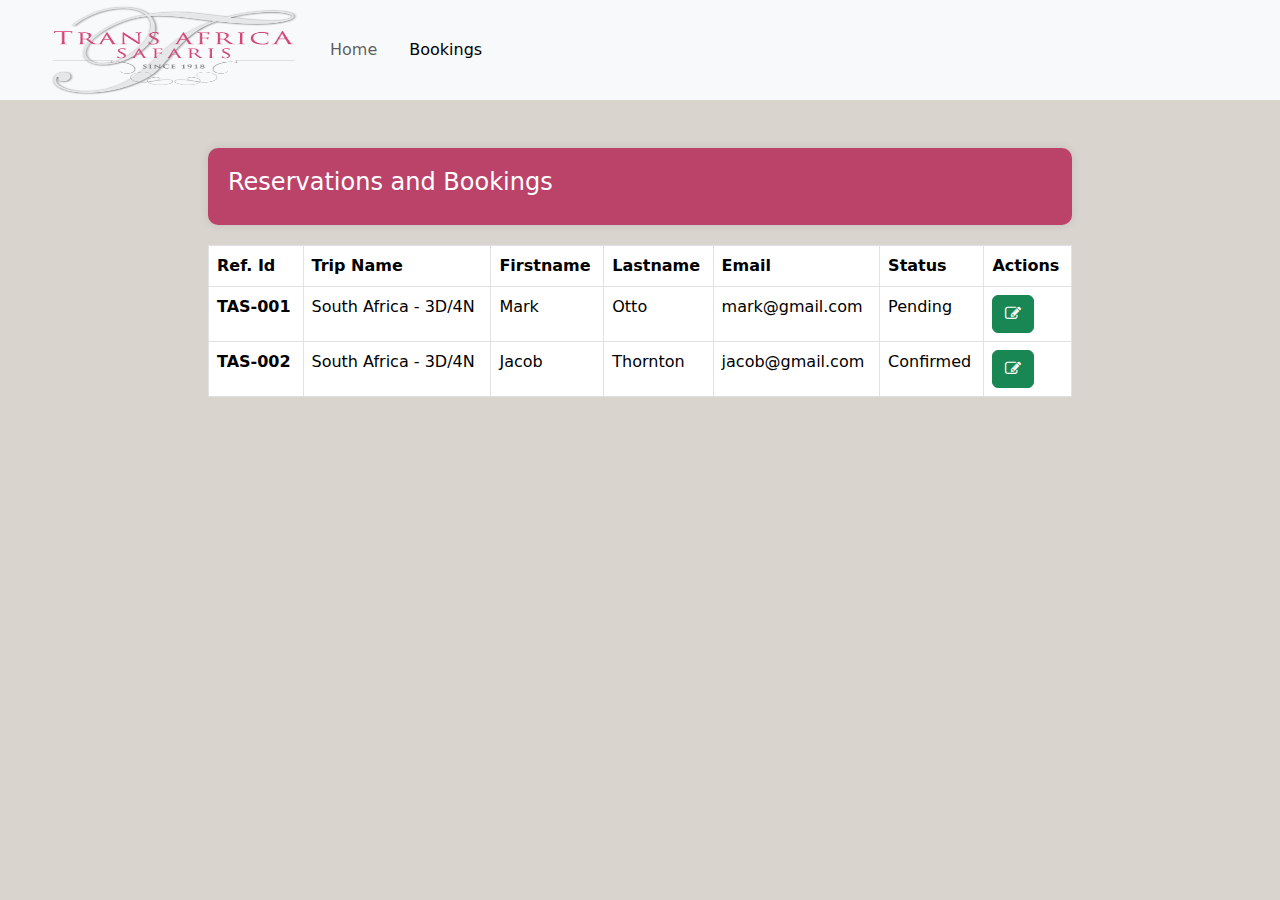
<file: bookings.html>
<!DOCTYPE html>
<html lang="en">
<head>
    <meta charset="UTF-8">
    <meta name="viewport" content="width=device-width, initial-scale=1.0">
    <title>Tour Plan</title>
    <link rel="stylesheet" href="home.css">
    <link href="https://cdn.jsdelivr.net/npm/bootstrap@5.3.0/dist/css/bootstrap.min.css" rel="stylesheet">
    <link rel="stylesheet" href="https://cdnjs.cloudflare.com/ajax/libs/font-awesome/4.7.0/css/font-awesome.min.css">
    <style>
        body{
            background-color: #DAD4CF;
        }
    </style>
    <script src="index.js"></script>
</head>
<body>
    <div class="home-page d-flex flex-column cream">
        <div class="header-container  top-0 w-100">
            <div class="header w-100">
                <nav class="navbar navbar-expand-lg navbar-light bg-light px-5 w-100">
                    <div class="d-flex w-100 justify-content-end">
                        <!-- Logo -->
                        <a class="navbar-brand" href="index.html">
                            <img src="Images/transafrica-logo.png" alt="Logo" height="40">
                        </a>
            
                        <button class="navbar-toggler" type="button" data-bs-toggle="collapse" data-bs-target="#navbarNav">
                            <span class="navbar-toggler-icon"></span>
                        </button>
            
                        <div class="collapse navbar-collapse justify-content-between" id="navbarNav">
                            <ul class="navbar-nav">
                                <li class="nav-item">
                                    <a class="nav-link" href="Admin.html">Home</a>
                                </li>
                                <!-- <li class="nav-item">
                                    <a class="nav-link" href="tourplan.html">Destinations</a>
                                </li>
                                <li class="nav-item">
                                    <a class="nav-link" href="#">Contact Us</a>
                                </li> -->
                                <li class="nav-item">
                                    <a class="nav-link active" href="bookings.html">Bookings</a>
                                </li>
                                
                            </ul>
                        </div>
                    </div>
                </nav>
            </div>
        </div>
        <div class="pack-details p-5 mx-auto w-75">
            <div class="itinerary-card w-100 modal-bg">
                <h4 class="">Reservations and Bookings</h4>
            </div>
    <table class="table table-bordered">
        <thead>
          <tr>
            <th scope="col">Ref. Id</th>
            <th scope="col">Trip Name</th>
            <th scope="col">Firstname</th>
            <th scope="col">Lastname</th>
            <th scope="col">Email</th>
            <th scope="col">Status</th>
            <th scope="col">Actions</th>
          </tr>
        </thead>
        <tbody>
          <tr>
            <th scope="row">TAS-001</th>
            <td>South Africa - 3D/4N</td>
            <td>Mark</td>
            <td>Otto</td>
            <td>mark@gmail.com</td>
            <td>Pending</td>
            <td>
                <button type="button" data-bs-toggle="modal" data-bs-target="#exampleModalCenter" class="btn btn-success"><i class="fa fa-edit"></i></button>
            </td>
          </tr>
          <tr>
            <th scope="row">TAS-002</th>
            <td>South Africa - 3D/4N</td>
            <td>Jacob</td>
            <td>Thornton</td>
            <td>jacob@gmail.com</td>
            <td>Confirmed</td>
            <td>
                <button type="button" data-bs-toggle="modal" data-bs-target="#exampleModalCenter" class="btn btn-success"><i class="fa fa-edit"></i></button>
              </td>
          </tr>
        </tbody>
    </table>
    </div>
    </div>
    <div class="modal fade bd-example-modal-lg" id="exampleModalCenter" tabindex="-1" aria-labelledby="exampleModalCenterTitle" aria-hidden="true">
        <div class="modal-dialog modal-dialog-centered modal-lg" role="document">
            <div class="modal-content booking-details">
                <div class="modal-header modal-bg">
                    <h5 class="modal-title" id="exampleModalLongTitle">Reservation Details</h5>
                    <button type="button" class="btn-close" data-bs-dismiss="modal" aria-label="Close"></button>
                </div>
                <div class="modal-body">
                    <div class="modal-body">
                        <div class="d-flex justify-content-between">
                            <div>
                                <h4 class="">South Africa - 3D/4N Trip </h4>
                            </div>
                            <div class="d-flex justify-content-end">
                                <button type="button" class="btn btn-success mx-2"><a href="Images/CostSheet.pdf"><i style="color:white" class="fa fa-dollar"></i></a></button>
                                <button type="submit" class="btn btn-primary day-title mx-2" data-bs-toggle="modal" data-bs-target="#quote" onclick="validateForm()">Send Quote</button>
                                <button type="submit" class="btn btn-primary day-title mx-2" data-bs-toggle="modal" data-bs-target="#confirm" onclick="validateForm()">Confirm and Send Email</button>
                            </div>
                        </div>

                        <div class="mt-3 tabs">
                            <ul class="nav nav-tabs" id="tripTabs" role="tablist">
                                <li class="nav-item" role="presentation">
                                    <button class="nav-link theme-text-color active" id="tourist-tab" data-bs-toggle="tab" data-bs-target="#tourist" type="button" role="tab" aria-controls="tourist" aria-selected="true">
                                        Tourist Details
                                    </button>
                                </li>
                                <li class="nav-item" role="presentation">
                                    <button class="nav-link  theme-text-color" id="itinerary-tab" data-bs-toggle="tab" data-bs-target="#itinerary" type="button" role="tab" aria-controls="itinerary" aria-selected="false">
                                        Itinerary Details
                                    </button>
                                </li>
                                <li class="nav-item" role="presentation">
                                    <button class="nav-link  theme-text-color" id="payment-tab" data-bs-toggle="tab" data-bs-target="#payment" type="button" role="tab" aria-controls="payment" aria-selected="false">
                                        Payment Details
                                    </button>
                                </li>
                            </ul>
                        </div>
                        <div class="d-flex flex-column justify-content-between">
                            <div class="tab-content mt-3" id="tripTabContent">
                                <div class="tab-pane fade show active" id="tourist" role="tabpanel" aria-labelledby="tourist-tab">
                                    <form action="">
                                        <div class="d-flex mt-3">
                                            <div class="form-group">
                                                <label for="firstName">First Name</label>
                                                <input type="text" class="form-control" id="firstName" placeholder="Mark" required>
                                            </div>
                                            <div class="form-group">
                                                <label for="lastName">Last Name</label>
                                                <input type="text" class="form-control" id="lastName" placeholder="Otto" required>
                                            </div>
                                        </div>
                                
                                        <div class="d-flex mt-3">
                                            <div class="form-group">
                                                <label for="email">Email</label>
                                                <input type="text" class="form-control" id="email" placeholder="mark@gmail.com" required>
                                            </div>
                                            <div class="form-group">
                                                <label for="phone">Phone Number</label>
                                                <input type="number" class="form-control" id="phone" placeholder="+1-937-000-0001" required>
                                            </div>
                                        </div>
                                
                                        <div class="d-flex mt-3">
                                            <div class="form-group">
                                                <label for="country">Country</label>
                                                <input type="text" class="form-control" id="country" placeholder="USA" required>
                                            </div>
                                            <div class="form-group">
                                                <label for="pickup">Pickup Location</label>
                                                <input type="text" class="form-control" id="pickup" placeholder="SA Airport" required>
                                            </div>
                                        </div>
                                
                                        <div class="d-flex mt-3">
                                            <div class="form-group">
                                                <label for="adults">Number of Adults</label>
                                                <input type="number" class="form-control" id="adults" placeholder="2" required>
                                            </div>
                                            <div class="form-group">
                                                <label for="children">Number of Children</label>
                                                <input type="number" class="form-control" id="children" placeholder="2" required>
                                            </div>
                                        </div>
            
                                        <div class="d-flex mt-3">
                                            <div class="form-group">
                                                <label for="startDt">Check-In/Start Date</label>
                                                <input type="date" class="form-control" id="adults" placeholder="2" required>
                                            </div>
                                            <div class="form-group">
                                                <label for="endDt">Check-Out/End Date</label>
                                                <input type="date" class="form-control" id="children" placeholder="2" required>
                                            </div>
                                        </div>
                                
                                        <div class="d-flex mt-3">
                                            <div class="form-group">
                                                <label>Accommodation Preferences</label>
                                                <div class="form-check">
                                                    <input class="form-check-input" type="radio" name="accommodation" id="hotel" required>
                                                    <label class="form-check-label" for="hotel" selected>Hotel</label>
                                                </div>
                                                <div class="form-check">
                                                    <input class="form-check-input" type="radio" name="accommodation" id="resort" >
                                                    <label class="form-check-label" for="resort">Resort</label>
                                                </div>
                                            </div>
                                
                                            <div class="form-group">
                                                <label>Travelling Preferences - Flight</label>
                                                <div class="form-check">
                                                    <input class="form-check-input" type="radio" name="flightClass" id="business" required >
                                                    <label class="form-check-label" for="business">Business</label>
                                                </div>
                                                <div class="form-check">
                                                    <input class="form-check-input" type="radio" name="flightClass" id="firstClass">
                                                    <label class="form-check-label" for="firstClass">First Class</label>
                                                </div>
                                                <div class="form-check">
                                                    <input class="form-check-input" type="radio" name="flightClass" id="premiumEconomy">
                                                    <label class="form-check-label" for="premiumEconomy">Premium Economy</label>
                                                </div>
                                                <div class="form-check">
                                                    <input class="form-check-input" type="radio" name="flightClass" id="economy">
                                                    <label class="form-check-label" for="economy">Economy</label>
                                                </div>
                                            </div>
                                        </div>
                                    </form>
    
                                </div>
                                <div class="tab-pane fade itienary-info" id="itinerary" role="tabpanel" aria-labelledby="itinerary-tab">
                                    <p class="text-center">
                                       <b> South Africa</b>
                                    <p>
                                    <div>
                                        <p>
                                            <b>
                                               Day 1:
                                            </b>
                                            Arrival & City Exploration
                                        </p>
                                        <ul>
                                            <li>
                                                Luxury sanctuary for business & leisure
                                            </li>
                                            <li>
                                                Tranquil yet near Sandton hub
                                            </li>
                                            <li>
                                                World-class hospitality, royal-worthy stay
                                            </li>
                                        </ul>
                                    </div>
                                    <div>
                                        <p>
                                            <b>
                                               Day 2:
                                            </b>
                                            Adventure & Outdoor Activities
                                        </p>
                                        <ul>
                                            <li>
                                                Luxury lodge in Zambezi National Park
                                            </li>
                                            <li>
                                                Stunning views of Victoria Falls
                                            </li>
                                            <li>
                                                Wildlife, fine dining, and adventure
                                            </li>
                                        </ul>

                                    </div>
                                    <div>
                                        <p>
                                            <b>
                                               Day 3:
                                            </b>
                                            Relaxation & Departure
                                        </p>
                                        <ul>
                                            <li>
                                                Luxury stay near Hout Bay
                                            </li>
                                            <li>
                                                Secluded beach and ocean views
                                            </li>
                                            <li>
                                                Rich biodiversity in National Park
                                            </li>
                                        </ul>
                                    </div>
                                </div>
                                <div class="tab-pane fade" id="payment" role="tabpanel" aria-labelledby="payment-tab">
                                    <div>
                                        <h5>Payment Breakdown</h5>
            <table class="table table-bordered">
                <thead>
                    <tr class="text-center">
                        <th colspan="3">Total price for all itineraries</th>
                    </tr>
                </thead>
                <tbody>
                   <tr>
                        <th rowspan="2" class="text-center">
                            TAS Cost:
                        </th>
                        <td>
                            USD  
                        </td>
                        <td>
                            271.00 
                        </td>
                   </tr>
                   <tr>
                        <td>
                            ZAR 
                        </td>   
                        <td>
                            41,030.65 
                        </td>
                       
                   </tr>
                   <tr>
                    <th rowspan="2" class="text-center" >
                        Agent Cost: 
                    </th>
                    <td>
                        USD  
                    </td>
                    <td>
                        311.68  
                    </td>
               </tr>
               <tr>
                <td rowspan="2" >
                    ZAR
                </td>
                <td>
                    58,961.71
                </td>
           </tr>
                </tbody>
            </table>
            <table class="table table-bordered">
                <thead>
                    <tr class="text-center">
                        <th colspan="3">Total price for all itineraries excluding flights</th>
                    </tr>
                </thead>
                <tbody>
                   <tr>
                        <th rowspan="2" class="text-center">
                            TAS Cost:
                        </th>
                        <td>
                            USD  
                        </td>
                        <td>
                            271.00
                        </td>
                   </tr>
                   <tr>
                        <td>
                            ZAR 
                        </td>   
                        <td>
                            40,176.65
                        </td>
                       
                   </tr>
                   <tr>
                    <th rowspan="2" class="text-center">
                        Agent Cost: 
                    </th>
                    <td>
                        USD  
                    </td>
                    <td>
                        311.68
                    </td>
               </tr>
               <tr>
                <td rowspan="2">
                    ZAR
                </td>
                <td>
                    46,548.41 
                </td>
           </tr>
                </tbody>
            </table>
                                    </div>
                                </div>
                            </div>
                        </div> 
                    </div>
                </div>
                <div class="modal-footer">
                    <div class="d-flex justify-content-end">
                        <div>
                            <button type="button" class="btn btn-secondary font-sizes mx-3" data-bs-dismiss="modal">Close</button>
                        </div>
                        <div>
                            <button type="submit" class="btn btn-primary day-title  mx-3" data-bs-toggle="modal" data-bs-target="#confirmation" onclick="validateForm()">Update</button>
                        </div>
                    </div>
                  </div>
            </div>
        </div>
    </div>
    <div class="modal fade bd-example-modal-lg" id="quote" tabindex="-1" aria-labelledby="quote" aria-hidden="true">
        <div class="modal-dialog modal-dialog-centered modal-lg" role="document">
        <div class="modal-content">
            <div class="modal-header modal-bg">
                <h5 class="modal-title" id="exampleModalLongTitle">Quote and Payment</h5>
                <button type="button" class="btn-close" data-bs-dismiss="modal" aria-label="Close"></button>
            </div>
            <div class="modal-body">
                <p>
                    An email has been sent with the Cost Sheet and Payment Link.
                    <br/><br/>
                    You can download the cost sheet for your reference by clicking <a href="Images/CostSheet.pdf">here</a>.
                </p>
            </div>
        </div>
        </div>
    </div>
    <div class="modal fade bd-example-modal-lg" id="confirm" tabindex="-1" aria-labelledby="confirm" aria-hidden="true">
        <div class="modal-dialog modal-dialog-centered modal-lg" role="document">
        <div class="modal-content">
            <div class="modal-header modal-bg">
                <h5 class="modal-title" id="exampleModalLongTitle">Booking Confirmation</h5>
                <button type="button" class="btn-close" data-bs-dismiss="modal" aria-label="Close"></button>
            </div>
            <div class="modal-body">
                <p>
                    The booking has been confirmed and an email has been sent.</p>
            </div>
        </div>
        </div>
    </div>
<script src="https://cdn.jsdelivr.net/npm/bootstrap@5.3.0/dist/js/bootstrap.bundle.min.js"></script>


</body>
</html>
</file>
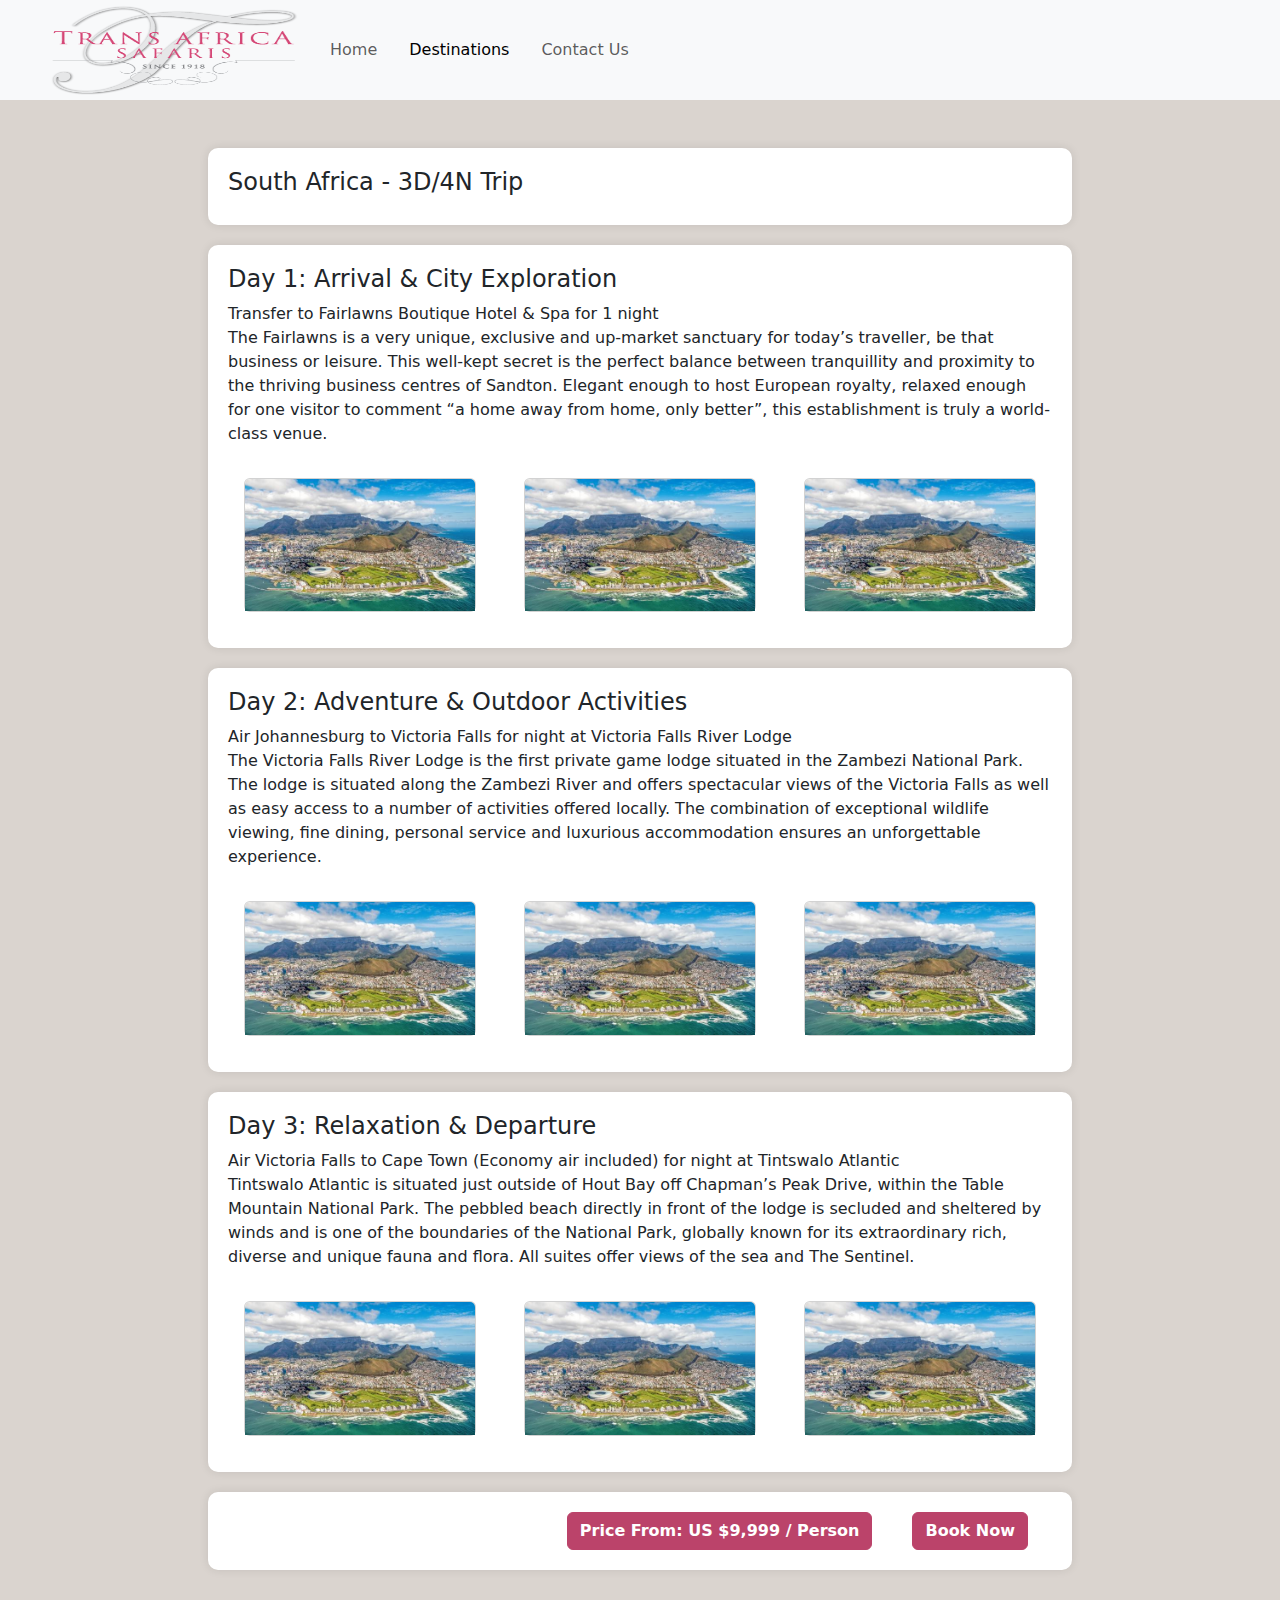
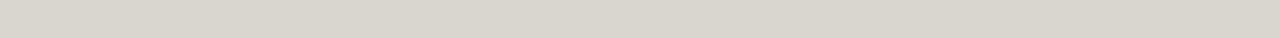
<file: tourplan.html>
<!DOCTYPE html>
<html lang="en">
<head>
    <meta charset="UTF-8">
    <meta name="viewport" content="width=device-width, initial-scale=1.0">
    <title>Tour Plan</title>
    <link rel="stylesheet" href="home.css">
    <link href="https://cdn.jsdelivr.net/npm/bootstrap@5.3.0/dist/css/bootstrap.min.css" rel="stylesheet">
    <style>
        body{
            background-color: #DAD4CF;
        }
    </style>
    <script src="index.js"></script>
</head>
<body>
    <div class="home-page d-flex flex-column cream">
        <div class="header-container  top-0 w-100">
            <div class="header w-100">
                <nav class="navbar navbar-expand-lg navbar-light bg-light px-5 w-100">
                    <div class="d-flex w-100 justify-content-end">
                        <!-- Logo -->
                        <a class="navbar-brand" href="home.html">
                            <img src="Images/transafrica-logo.png" alt="Logo" height="40">
                        </a>
            
                        <button class="navbar-toggler" type="button" data-bs-toggle="collapse" data-bs-target="#navbarNav">
                            <span class="navbar-toggler-icon"></span>
                        </button>
            
                        <div class="collapse navbar-collapse justify-content-between" id="navbarNav">
                            <ul class="navbar-nav">
                                <li class="nav-item">
                                    <a class="nav-link" href="home.html">Home</a>
                                </li>
                                <li class="nav-item">
                                    <a class="nav-link active" href="tourplan.html">Destinations</a>
                                </li>
                                <li class="nav-item">
                                    <a class="nav-link" href="#">Contact Us</a>
                                </li>
                                <!-- <li class="nav-item">
                                    <a class="nav-link" href="bookings.html">Bookings</a>
                                </li> -->
                            </ul>
                        </div>
                    </div>
                </nav>
            </div>
        </div>
        <div class="pack-details p-5 mx-auto w-75">
            <div class="itinerary-card w-100">
                <h4 class="">South Africa - 3D/4N Trip</h4>
            </div>
            <div class="itinerary-card w-100">
                <h4 class="">Day 1: Arrival & City Exploration</h4>
                <p>Transfer to Fairlawns Boutique Hotel & Spa for 1 night <br>

                    The Fairlawns is a very unique, exclusive and up-market sanctuary for today’s traveller, be that business or leisure. This well-kept secret is the perfect balance between tranquillity and proximity to the thriving business centres of Sandton. Elegant enough to host European royalty, relaxed enough for one visitor to comment “a home away from home, only better”, this establishment is truly a world-class venue.</p>
                <div class="d-flex d-flex justify-content-between gap-5 p-3">
                    <div class="card" style="width:20rem;">
                        <img class="card-img-top" src="Images/SouthAfrica.jpg" alt="Card image cap">   
                    </div>
                    <div class="card" style="width:20rem;">
                        <img class="card-img-top" src="Images/SouthAfrica.jpg" alt="Card image cap">
                    </div>
                    <div class="card" style="width:20rem;">
                        <img class="card-img-top" src="Images/SouthAfrica.jpg" alt="Card image cap">
                    </div>
                </div>
            </div>
    
            <div class="itinerary-card w-100">
                <h4 class="">Day 2: Adventure & Outdoor Activities</h4>
                <p>
                    Air Johannesburg to Victoria Falls for night at Victoria Falls River Lodge <br>

The Victoria Falls River Lodge is the first private game lodge situated in the Zambezi National Park.  The lodge is situated along the Zambezi River and offers spectacular views of the Victoria Falls as well as easy access to a number of activities offered locally.  The combination of exceptional wildlife viewing, fine dining, personal service and luxurious accommodation ensures an unforgettable experience.

                </p>

                <div class="d-flex d-flex justify-content-between gap-5 p-3">
                    <div class="card" style="width:20rem;">
                        <img class="card-img-top" src="Images/SouthAfrica.jpg" alt="Card image cap">   
                    </div>
                    <div class="card" style="width:20rem;">
                        <img class="card-img-top" src="Images/SouthAfrica.jpg" alt="Card image cap">
                    </div>
                    <div class="card" style="width:20rem;">
                        <img class="card-img-top" src="Images/SouthAfrica.jpg" alt="Card image cap">
                    </div>
                </div>
            </div>
    
            <div class="itinerary-card w-100">
                <h4 class="">Day 3: Relaxation & Departure</h4>
                <p>
                    Air Victoria Falls to Cape Town (Economy air included) for  night at Tintswalo Atlantic <br>

Tintswalo Atlantic is situated just outside of Hout Bay off Chapman’s Peak Drive, within the Table Mountain National Park.  The pebbled beach directly in front of the lodge is secluded and sheltered by winds and is one of the boundaries of the National Park, globally known for its extraordinary rich, diverse and unique fauna and flora.  All suites offer views of the sea and The Sentinel.
                </p>
                <div class="d-flex d-flex justify-content-between gap-5 p-3">
                    <div class="card" style="width:20rem;">
                        <img class="card-img-top" src="Images/SouthAfrica.jpg" alt="Card image cap">   
                    </div>
                    <div class="card" style="width:20rem;">
                        <img class="card-img-top" src="Images/SouthAfrica.jpg" alt="Card image cap">
                    </div>
                    <div class="card" style="width:20rem;">
                        <img class="card-img-top" src="Images/SouthAfrica.jpg" alt="Card image cap">
                    </div>
                </div>
            </div>
            <div class="itinerary-card d-flex align-items-center justify-content-end w-100">
                <div class="btn btn-primary fw-bold day-title mx-3">Price From: US $9,999 / Person</div>
                <button type="button" class="btn btn-primary fw-bold day-title mx-4" data-bs-toggle="modal" data-bs-target="#exampleModalCenter">
                    Book Now
                </button>
            </div>
            <div class="modal fade bd-example-modal-lg" id="exampleModalCenter" tabindex="-1" aria-labelledby="exampleModalCenterTitle" aria-hidden="true">
                <div class="modal-dialog modal-dialog-centered modal-lg" role="document">
                    <div class="modal-content">
                        <div class="modal-header modal-bg">
                            <h5 class="modal-title" id="exampleModalLongTitle">Reservation Form</h5>
                            <button type="button" class="btn-close" data-bs-dismiss="modal" aria-label="Close"></button>
                        </div>
                        <div class="modal-body">
                            <div class="modal-body">
                                <form action="">
                                    <div class="d-flex mt-3">
                                        <div class="form-group">
                                            <label for="firstName">First Name</label>
                                            <input type="text" class="form-control" id="firstName" placeholder="Enter First Name" required>
                                        </div>
                                        <div class="form-group">
                                            <label for="lastName">Last Name</label>
                                            <input type="text" class="form-control" id="lastName" placeholder="Enter Last Name" required>
                                        </div>
                                    </div>
                            
                                    <div class="d-flex mt-3">
                                        <div class="form-group">
                                            <label for="email">Email</label>
                                            <input type="text" class="form-control" id="email" placeholder="Enter Email" required>
                                        </div>
                                        <div class="form-group">
                                            <label for="phone">Phone Number</label>
                                            <input type="number" class="form-control" id="phone" placeholder="Enter Phone Number" required>
                                        </div>
                                    </div>
                            
                                    <div class="d-flex mt-3">
                                        <div class="form-group">
                                            <label for="country">Country</label>
                                            <input type="text" class="form-control" id="country" placeholder="Enter Country" required>
                                        </div>
                                        <div class="form-group">
                                            <label for="pickup">Pickup Location</label>
                                            <input type="text" class="form-control" id="pickup" placeholder="Enter Address" required>
                                        </div>
                                    </div>
                            
                                    <div class="d-flex mt-3">
                                        <div class="form-group">
                                            <label for="adults">Number of Adults</label>
                                            <input type="number" class="form-control" id="adults" placeholder="Number Of Adults" required>
                                        </div>
                                        <div class="form-group">
                                            <label for="children">Number of Children</label>
                                            <input type="number" class="form-control" id="children" placeholder="Number Of Children" required>
                                        </div>
                                    </div>
                            
                                    <div class="d-flex mt-3">
                                        <div class="form-group">
                                            <label>Accommodation Preferences</label>
                                            <div class="form-check">
                                                <input class="form-check-input" type="radio" name="accommodation" id="hotel" required>
                                                <label class="form-check-label" for="hotel">Hotel</label>
                                            </div>
                                            <div class="form-check">
                                                <input class="form-check-input" type="radio" name="accommodation" id="resort" >
                                                <label class="form-check-label" for="resort">Resort</label>
                                            </div>
                                        </div>
                            
                                        <div class="form-group">
                                            <label>Travelling Preferences - Flight</label>
                                            <div class="form-check">
                                                <input class="form-check-input" type="radio" name="flightClass" id="business" required >
                                                <label class="form-check-label" for="business">Business</label>
                                            </div>
                                            <div class="form-check">
                                                <input class="form-check-input" type="radio" name="flightClass" id="firstClass">
                                                <label class="form-check-label" for="firstClass">First Class</label>
                                            </div>
                                            <div class="form-check">
                                                <input class="form-check-input" type="radio" name="flightClass" id="premiumEconomy">
                                                <label class="form-check-label" for="premiumEconomy">Premium Economy</label>
                                            </div>
                                            <div class="form-check">
                                                <input class="form-check-input" type="radio" name="flightClass" id="economy">
                                                <label class="form-check-label" for="economy">Economy</label>
                                            </div>
                                        </div>

                                    </div>
                                    <br>
                                    <small><b>Note : The cost will vary based on accommodation and travelling preferences</b></small>
                                    <div class="d-flex justify-content-end  mt-4">
                                        <div>
                                            <button type="button" class="btn btn-secondary mx-3" data-bs-dismiss="modal">Close</button>
                                        </div>
                                        <div>
                                            <button type="submit" class="btn btn-primary day-title mx-3" data-bs-toggle="modal" data-bs-target="#confirmation" onclick="validateForm()">Submit</button>
                                        </div>
                                    </div>
                                </form>
                            </div>
                        </div>
                    </div>
                </div>
            </div>
            <div class="modal fade bd-example-modal-lg" id="confirmation" tabindex="-1" aria-labelledby="confirmation" aria-hidden="true">
                <div class="modal-dialog modal-dialog-centered modal-lg" role="document">
                <div class="modal-content">
                    <div class="modal-header modal-bg">
                        <h5 class="modal-title" id="exampleModalLongTitle">Reservation Confirmation</h5>
                        <button type="button" class="btn-close" data-bs-dismiss="modal" aria-label="Close"></button>
                    </div>
                    <div class="modal-body">
                        <p>
                            Congratulations, Your reservation has been confirmed and will get back to you shortly.
                            <br/><br/>
                            You can download the itenary for your reference by clicking <a href="Images/Itinerary.pdf">here</a>.
                        </p>
                    </div>
                </div>
                </div>
            </div>
        </div>
    </div>
    <script src="https://cdn.jsdelivr.net/npm/bootstrap@5.3.0/dist/js/bootstrap.bundle.min.js"></script>


</body>
</html>
</file>
<file: home.css>
body{
    background-color: #DAD4CF !important;
    /* font-family: "Didact Gothic", sans-serif !important; */
}
.header .navbar {
    height: 100px;
}

.header .navbar-nav .nav-item .nav-link{
    padding: 1rem;
}
.header .navbar-nav .nav-item .nav-link a{
    font-weight: 500;
}
.header-container{
    z-index: 100;
    position: fixed;
}
.intro-screen{
    margin-top: 100px;
}
.pack-details{
    margin-top: 100px;
    /* height: calc(100vh - 100px); */
}

.slide-image {
    height: calc(100vh - 100px);
}



.destinationas .card .card-img-top:hover{
    cursor: pointer;
}

.destinationas .card .card-body .card-text{
    height: 13vh;
}

.trending{
    font-size: 1.25rem;
    font-weight: 700;
}

.navbar-brand img{ 
    width: 250px;
    height: 90px;
}

.country-container {
    margin: auto;
    padding-top: 30px;
}


.day-title {
    background-color: #BB436A !important;
    color: white;
    padding: 10px;
    border-radius: 5px;
    font-size: 16px;
    border-color: #BB436A !important;
}

.cursor-pointer{
    cursor: pointer;
}
.itinerary-card {
    background-color: white;
    padding: 20px;
    border-radius: 10px;
    box-shadow: 0px 0px 10px rgba(0, 0, 0, 0.1);
    margin-bottom: 20px;
}
.form-group{
    width: 50%;
    padding-right: 1rem;
}
.navbar-expand-lg .navbar-nav {
    flex-direction: row;
    align-items: center;
}
.admin-login .form-group{
    width: 100%;
}

.theme-text-color{
    color:#BB436A !important;
    font-weight: 600 !important;
}
.tabs .active{
    font-weight:600 !important;
    color:white !important;
    background-color: #BB436A !important;
}
.booking-details .tab-content{
    height: 60vh;
}



/*Harsha*/

.modal-bg {
    background-color: #BB436A;
    color:white;
}

.modal-body label{
    font-weight: bold;
}

@media (min-height:500px) and (max-height:700px){
    .destinationas .card .card-body .card-text{
        height: 21vh;
    }
}
@media (min-height:701px) and (max-height:900px){
    .destinationas .card .card-body .card-text{
        height: 17vh;
    }
}

@media (min-width:1400px) and (max-width:1600px) {
    .modal-body label{
        font-size: 12px;
    }
    .modal-body  input{
        font-size: 12px;
    }
    button{
        font-size: 12px;
    }
    .modal-body{
        padding: 10px !important;
    }
    h5{
        font-size: 14px;
    }
    .day-title,.font-sizes{
        font-size: 12px !important;
    }

}
</file>
